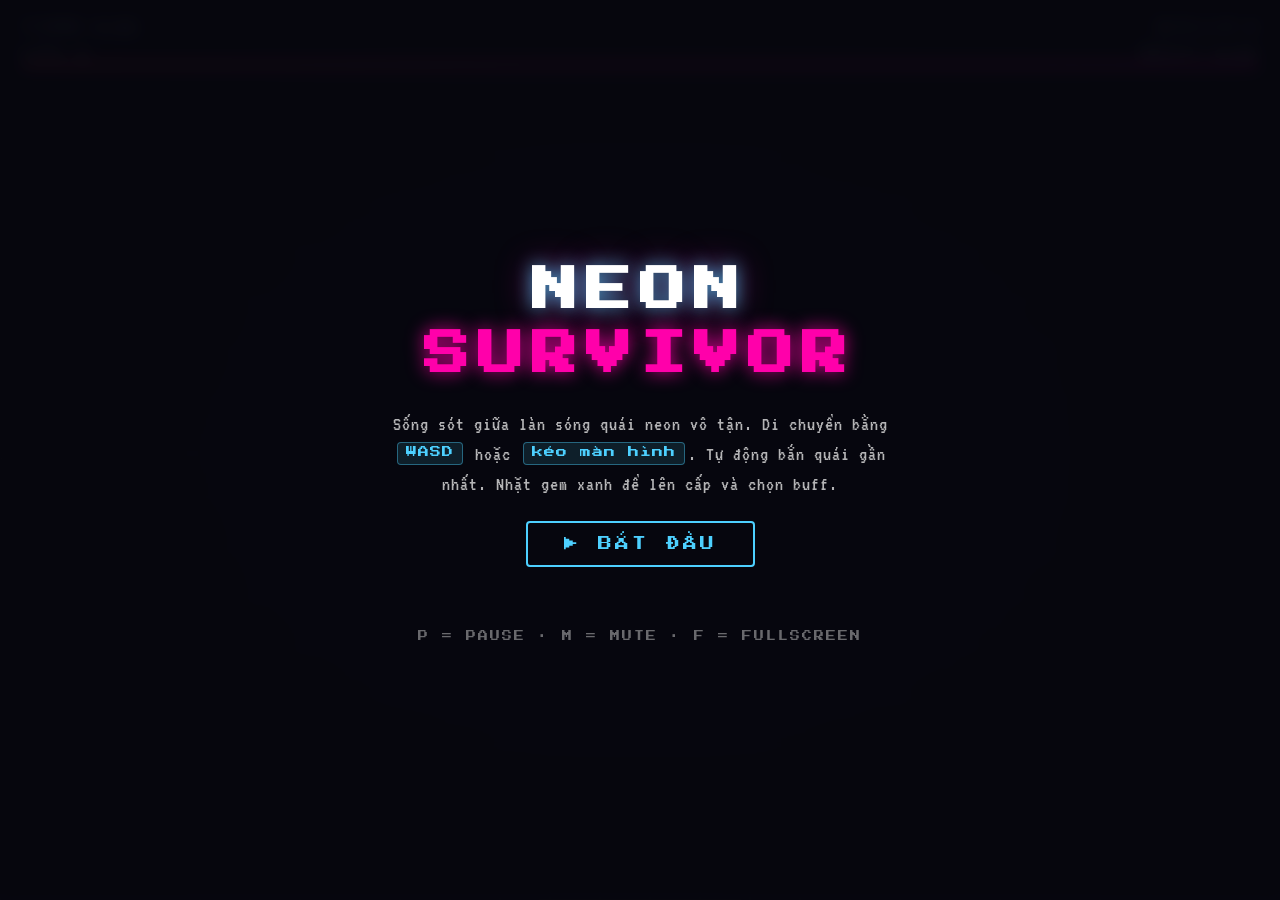
<file: index.html>
<!doctype html>
<html lang="vi">
  <head>
    <meta charset="UTF-8" />
    <meta
      name="viewport"
      content="width=device-width, initial-scale=1.0, maximum-scale=1.0, user-scalable=no, viewport-fit=cover"
    />
    <meta name="theme-color" content="#07070f" />
    <title>NEON SURVIVOR</title>
    <link rel="preconnect" href="https://fonts.googleapis.com" />
    <link rel="preconnect" href="https://fonts.gstatic.com" crossorigin />
    <link
      href="https://fonts.googleapis.com/css2?family=Press+Start+2P&family=VT323&display=swap"
      rel="stylesheet"
    />
    <link rel="stylesheet" href="css/layout.css" />
    <link rel="stylesheet" href="css/hud.css" />
    <link rel="stylesheet" href="css/menu.css" />
  </head>
  <body>
    <canvas id="game"></canvas>
    <div class="vignette"></div>
    <div class="scanlines"></div>

    <div class="hud">
      <div class="hud-l">
        <div class="hud-row">
          <span class="lbl">TIME</span><span class="val" id="hTime">0:00</span>
        </div>
        <div class="hud-row">
          <span class="lbl">LVL</span><span class="val" id="hLvl">1</span>
        </div>
      </div>
      <div class="hud-r">
        <div class="hud-row">
          <span class="lbl">KILLS</span><span class="val" id="hKills">0</span>
        </div>
        <div class="hud-row">
          <span class="lbl">BEST</span><span class="val" id="hBest">0:00</span>
        </div>
      </div>
    </div>
    <div class="hp-wrap"><div class="hp-fill" id="hpFill"></div></div>
    <div class="xp-wrap"><div class="xp-fill" id="xpFill"></div></div>
    <div class="combo" id="combo">x1</div>
    <div class="wave-toast" id="wave"></div>
    <div class="flash" id="flash"></div>
    <div class="lvl-flash" id="lvlFlash"></div>

    <button class="btn-ctrl btn-pause" id="btnPause" aria-label="Pause">
      ||
    </button>
    <button class="btn-ctrl btn-mute" id="btnMute" aria-label="Mute">♪</button>

    <div class="menu" id="mStart">
      <h1>NEON<br /><span class="ac">SURVIVOR</span></h1>
      <p>
        Sống sót giữa làn sóng quái neon vô tận. Di chuyển bằng
        <span class="k">WASD</span> hoặc <span class="k">kéo màn hình</span>. Tự
        động bắn quái gần nhất. Nhặt gem xanh để lên cấp và chọn buff.
      </p>
      <button class="btn" id="btnStart">▶ Bắt đầu</button>
      <div class="hs" id="hsStart"></div>
      <div class="hint">P = PAUSE · M = MUTE · F = FULLSCREEN</div>
    </div>

    <div class="menu hidden" id="mPause">
      <h1>PAUSED</h1>
      <button class="btn" id="btnResume">▶ Tiếp tục</button>
      <button class="btn danger" id="btnQuit">⏹ Bỏ ván</button>
    </div>

    <div class="menu hidden" id="mLevel">
      <h2>LEVEL UP</h2>
      <p>Chọn 1 buff để tiếp tục</p>
      <div class="ups" id="upCards"></div>
    </div>

    <div class="menu hidden" id="mOver">
      <h2>YOU DIED</h2>
      <div class="stats" id="finalStats"></div>
      <div class="hs" id="hsOver"></div>
      <button class="btn" id="btnRetry">↻ Chơi lại</button>
    </div>

    <script type="module" src="js/main.js"></script>
  </body>
</html>
</file>
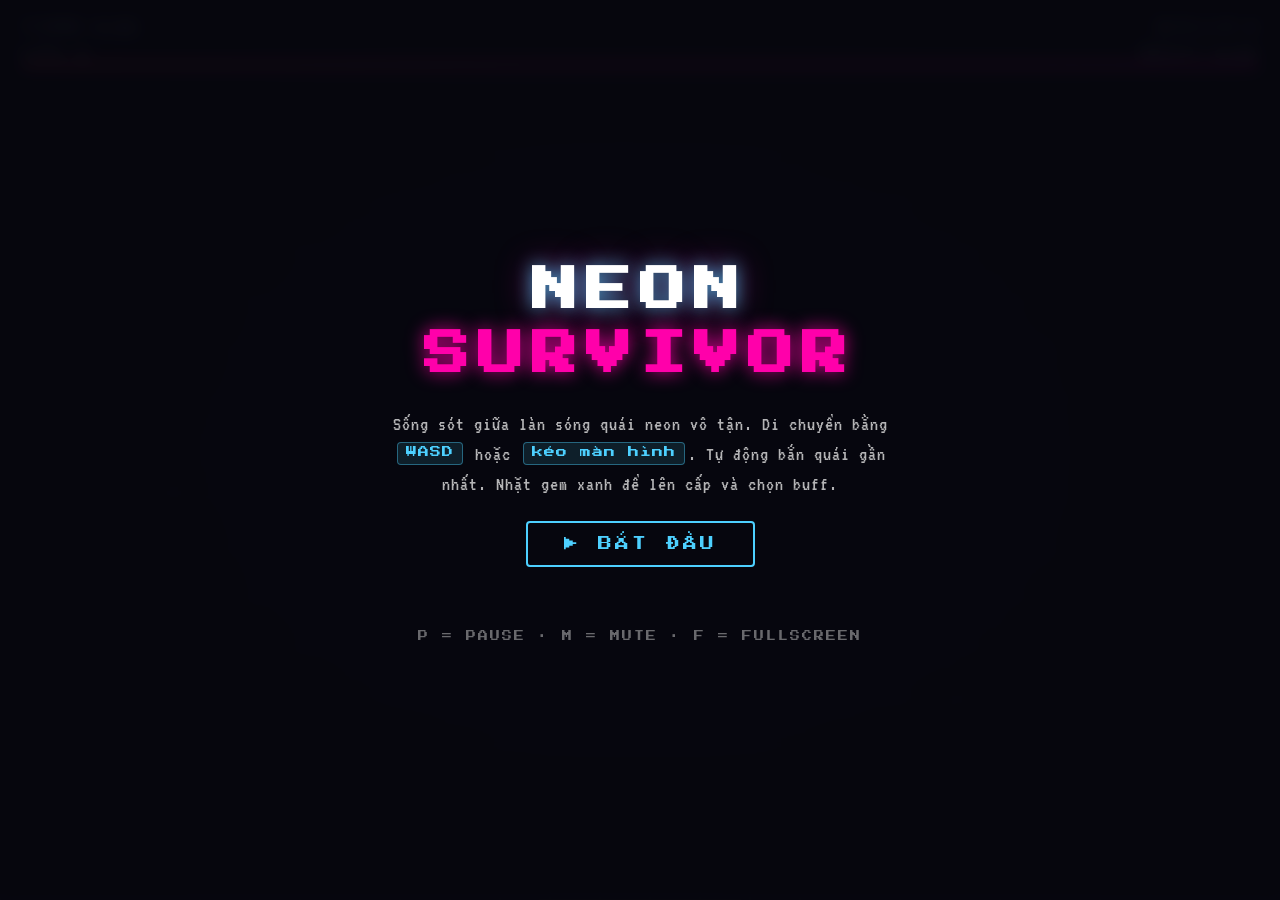
<file: neon-survivor.html>
<!DOCTYPE html>
<html lang="vi">
<head>
<meta charset="UTF-8">
<meta name="viewport" content="width=device-width, initial-scale=1.0, maximum-scale=1.0, user-scalable=no, viewport-fit=cover">
<meta name="theme-color" content="#07070f">
<title>NEON SURVIVOR</title>
<link rel="preconnect" href="https://fonts.googleapis.com">
<link rel="preconnect" href="https://fonts.gstatic.com" crossorigin>
<link href="https://fonts.googleapis.com/css2?family=Press+Start+2P&family=VT323&display=swap" rel="stylesheet">
<style>
*{box-sizing:border-box;margin:0;padding:0;-webkit-tap-highlight-color:transparent}
html,body{width:100%;height:100%;overflow:hidden;background:#07070f;color:#fff;font-family:'VT323',monospace;touch-action:none;user-select:none;-webkit-user-select:none}
canvas{position:absolute;inset:0;display:block;cursor:crosshair}
.scanlines{position:fixed;inset:0;pointer-events:none;z-index:2;background:repeating-linear-gradient(0deg,rgba(0,0,0,0) 0px,rgba(0,0,0,0) 2px,rgba(0,0,0,0.12) 3px,rgba(0,0,0,0) 4px);mix-blend-mode:multiply}
.vignette{position:fixed;inset:0;pointer-events:none;z-index:1;background:radial-gradient(ellipse at center, transparent 40%, rgba(0,0,0,0.55) 100%)}
.hud{position:fixed;top:0;left:0;right:0;padding:16px 22px;display:flex;justify-content:space-between;align-items:flex-start;pointer-events:none;z-index:3;font-family:'VT323',monospace}
.hud-l, .hud-r{display:flex;flex-direction:column;gap:4px}
.hud-r{align-items:flex-end}
.hud-row{font-size:22px;letter-spacing:2px;color:#fff;text-shadow:0 0 8px rgba(0,0,0,0.9),0 0 14px rgba(77,208,255,0.35);line-height:1}
.hud-row .lbl{color:rgba(255,255,255,0.55);font-size:13px;letter-spacing:3px;margin-right:8px;font-family:'Press Start 2P',monospace}
.hud-row .val{font-variant-numeric:tabular-nums}
.hp-wrap{position:fixed;top:62px;left:22px;right:22px;height:6px;background:rgba(255,255,255,0.06);border-radius:3px;overflow:hidden;z-index:3;pointer-events:none}
.hp-fill{height:100%;background:linear-gradient(90deg,#ff3860,#ff00aa);width:100%;transition:width .12s;box-shadow:0 0 10px rgba(255,56,96,0.6)}
.xp-wrap{position:fixed;bottom:0;left:0;right:0;height:6px;background:rgba(255,255,255,0.05);z-index:3;pointer-events:none}
.xp-fill{height:100%;background:linear-gradient(90deg,#4dd0ff,#b14dff);width:0%;transition:width .12s;box-shadow:0 0 12px rgba(77,208,255,0.7)}
.combo{position:fixed;top:90px;right:22px;font-family:'Press Start 2P',monospace;font-size:18px;font-weight:500;color:#ffcc44;pointer-events:none;opacity:0;transition:opacity .25s;text-shadow:0 0 10px rgba(255,204,68,0.8);z-index:3;letter-spacing:2px}
.combo.show{opacity:1}
.combo.big{font-size:26px;color:#ff00aa;text-shadow:0 0 14px rgba(255,0,170,0.8)}
.wave-toast{position:fixed;top:50%;left:50%;transform:translate(-50%,-50%);font-family:'Press Start 2P',monospace;font-size:28px;color:#ff00aa;text-shadow:0 0 18px rgba(255,0,170,0.9),0 0 30px rgba(255,0,170,0.5);letter-spacing:6px;opacity:0;pointer-events:none;z-index:4;text-align:center;animation:none}
.wave-toast.show{animation:waveIn 2.4s ease-out forwards}
@keyframes waveIn{0%{opacity:0;letter-spacing:18px;transform:translate(-50%,-50%) scale(1.4)}20%{opacity:1;letter-spacing:6px;transform:translate(-50%,-50%) scale(1)}80%{opacity:1}100%{opacity:0;letter-spacing:14px}}
.btn-ctrl{position:fixed;top:18px;width:42px;height:42px;background:rgba(7,7,15,0.7);border:1px solid rgba(255,255,255,0.18);color:#fff;font-family:'VT323',monospace;font-size:22px;cursor:pointer;z-index:4;border-radius:6px;display:flex;align-items:center;justify-content:center;backdrop-filter:blur(6px);-webkit-backdrop-filter:blur(6px);transition:all .15s}
.btn-ctrl:hover{background:rgba(77,208,255,0.15);border-color:#4dd0ff}
.btn-pause{right:22px;display:none}
.btn-pause.show{display:flex}
.btn-mute{right:74px;display:none}
.btn-mute.show{display:flex}
.btn-mute.off{opacity:0.45}
.menu{position:fixed;inset:0;background:rgba(7,7,15,0.93);backdrop-filter:blur(8px);-webkit-backdrop-filter:blur(8px);display:flex;flex-direction:column;align-items:center;justify-content:center;gap:22px;padding:30px 20px;text-align:center;z-index:10;animation:fadeIn .25s ease-out}
.menu.hidden{display:none}
@keyframes fadeIn{from{opacity:0}to{opacity:1}}
.menu h1{font-family:'Press Start 2P',monospace;font-size:clamp(22px,5vw,46px);letter-spacing:clamp(3px,1vw,8px);color:#fff;text-shadow:0 0 18px rgba(77,208,255,0.7),0 0 36px rgba(255,0,170,0.4);margin:0;line-height:1.4}
.menu h1 .ac{color:#ff00aa;text-shadow:0 0 18px rgba(255,0,170,0.8)}
.menu h2{font-family:'Press Start 2P',monospace;font-size:clamp(18px,3.5vw,30px);letter-spacing:4px;color:#ff3860;text-shadow:0 0 14px rgba(255,56,96,0.7);margin:0}
.menu p{font-size:20px;color:rgba(255,255,255,0.7);max-width:520px;line-height:1.5;letter-spacing:1px}
.menu p .k{display:inline-block;padding:2px 8px;background:rgba(77,208,255,0.12);border:1px solid rgba(77,208,255,0.4);color:#4dd0ff;border-radius:4px;margin:0 3px;font-family:'Press Start 2P',monospace;font-size:11px;letter-spacing:1px;vertical-align:2px}
.btn{background:transparent;border:2px solid #4dd0ff;color:#4dd0ff;padding:14px 36px;font-size:14px;border-radius:4px;cursor:pointer;font-family:'Press Start 2P',monospace;letter-spacing:3px;transition:all .15s;text-transform:uppercase}
.btn:hover{background:rgba(77,208,255,0.15);box-shadow:0 0 22px rgba(77,208,255,0.6);transform:translateY(-1px)}
.btn:active{transform:translateY(1px)}
.btn.danger{border-color:#ff3860;color:#ff3860}
.btn.danger:hover{background:rgba(255,56,96,0.12);box-shadow:0 0 22px rgba(255,56,96,0.5)}
.ups{display:flex;gap:14px;flex-wrap:wrap;justify-content:center;max-width:680px}
.up-card{width:170px;padding:20px 14px;background:rgba(255,255,255,0.025);border:1.5px solid rgba(255,255,255,0.18);border-radius:8px;cursor:pointer;text-align:center;transition:all .15s;position:relative;overflow:hidden}
.up-card:hover{background:rgba(77,208,255,0.08);border-color:#4dd0ff;transform:translateY(-4px);box-shadow:0 0 22px rgba(77,208,255,0.35)}
.up-card .glyph{font-family:'Press Start 2P',monospace;font-size:32px;color:#4dd0ff;text-shadow:0 0 12px rgba(77,208,255,0.7);line-height:1;margin-bottom:14px}
.up-card .uname{font-family:'Press Start 2P',monospace;font-size:12px;font-weight:500;margin:0 0 8px;letter-spacing:1.5px;color:#fff}
.up-card .udesc{font-size:18px;color:rgba(255,255,255,0.75);line-height:1.3;letter-spacing:0.5px}
.up-card .rarity{position:absolute;top:6px;right:8px;font-family:'Press Start 2P',monospace;font-size:8px;letter-spacing:1px;color:rgba(255,255,255,0.4)}
.up-card.rare{border-color:#b14dff}
.up-card.rare .glyph{color:#b14dff;text-shadow:0 0 14px rgba(177,77,255,0.7)}
.up-card.rare .rarity{color:#b14dff}
.up-card.rare:hover{background:rgba(177,77,255,0.1);box-shadow:0 0 24px rgba(177,77,255,0.45)}
.up-card.epic{border-color:#ff00aa}
.up-card.epic .glyph{color:#ff00aa;text-shadow:0 0 14px rgba(255,0,170,0.8)}
.up-card.epic .rarity{color:#ff00aa}
.up-card.epic:hover{background:rgba(255,0,170,0.1);box-shadow:0 0 24px rgba(255,0,170,0.55)}
.stats{font-family:'VT323',monospace;font-size:24px;color:rgba(255,255,255,0.85);line-height:1.6;letter-spacing:1.5px}
.stats .num{color:#4dd0ff;font-weight:bold}
.stats .num.gold{color:#ffcc44}
.stats .num.pink{color:#ff00aa}
.hs{font-family:'Press Start 2P',monospace;font-size:13px;color:#ffcc44;letter-spacing:2px;text-shadow:0 0 10px rgba(255,204,68,0.5);margin-top:8px}
.hint{font-family:'Press Start 2P',monospace;font-size:10px;color:rgba(255,255,255,0.4);letter-spacing:2px;margin-top:12px}
.flash{position:fixed;inset:0;background:#ff3860;opacity:0;pointer-events:none;z-index:5;mix-blend-mode:screen}
.flash.hit{animation:hitFlash .25s ease-out}
@keyframes hitFlash{0%{opacity:0.4}100%{opacity:0}}
.lvl-flash{position:fixed;inset:0;background:#4dd0ff;opacity:0;pointer-events:none;z-index:5;mix-blend-mode:screen}
.lvl-flash.go{animation:lvlFlash .45s ease-out}
@keyframes lvlFlash{0%{opacity:0.35}100%{opacity:0}}
@media (max-width: 600px){
  .hud{padding:12px 14px}
  .hud-row{font-size:18px;letter-spacing:1px}
  .hud-row .lbl{font-size:10px;letter-spacing:2px;margin-right:5px}
  .hp-wrap{top:54px;left:14px;right:14px}
  .combo{top:78px;right:14px;font-size:15px}
  .combo.big{font-size:20px}
  .btn-pause{right:14px}
  .btn-mute{right:62px}
  .up-card{width:calc(50% - 8px);min-width:0}
  .ups{gap:10px}
  .wave-toast{font-size:20px;letter-spacing:4px}
}
</style>
</head>
<body>
<canvas id="game"></canvas>
<div class="vignette"></div>
<div class="scanlines"></div>

<div class="hud">
  <div class="hud-l">
    <div class="hud-row"><span class="lbl">TIME</span><span class="val" id="hTime">0:00</span></div>
    <div class="hud-row"><span class="lbl">LVL</span><span class="val" id="hLvl">1</span></div>
  </div>
  <div class="hud-r">
    <div class="hud-row"><span class="lbl">KILLS</span><span class="val" id="hKills">0</span></div>
    <div class="hud-row"><span class="lbl">BEST</span><span class="val" id="hBest">0:00</span></div>
  </div>
</div>
<div class="hp-wrap"><div class="hp-fill" id="hpFill"></div></div>
<div class="xp-wrap"><div class="xp-fill" id="xpFill"></div></div>
<div class="combo" id="combo">x1</div>
<div class="wave-toast" id="wave"></div>
<div class="flash" id="flash"></div>
<div class="lvl-flash" id="lvlFlash"></div>

<button class="btn-ctrl btn-pause" id="btnPause" aria-label="Pause">||</button>
<button class="btn-ctrl btn-mute" id="btnMute" aria-label="Mute">♪</button>

<div class="menu" id="mStart">
  <h1>NEON<br><span class="ac">SURVIVOR</span></h1>
  <p>Sống sót giữa làn sóng quái neon vô tận. Di chuyển bằng <span class="k">WASD</span> hoặc <span class="k">kéo màn hình</span>. Tự động bắn quái gần nhất. Nhặt gem xanh để lên cấp và chọn buff.</p>
  <button class="btn" id="btnStart">▶ Bắt đầu</button>
  <div class="hs" id="hsStart"></div>
  <div class="hint">P = PAUSE · M = MUTE · F = FULLSCREEN</div>
</div>

<div class="menu hidden" id="mPause">
  <h1>PAUSED</h1>
  <button class="btn" id="btnResume">▶ Tiếp tục</button>
  <button class="btn danger" id="btnQuit">⏹ Bỏ ván</button>
</div>

<div class="menu hidden" id="mLevel">
  <h2>LEVEL UP</h2>
  <p>Chọn 1 buff để tiếp tục</p>
  <div class="ups" id="upCards"></div>
</div>

<div class="menu hidden" id="mOver">
  <h2>YOU DIED</h2>
  <div class="stats" id="finalStats"></div>
  <div class="hs" id="hsOver"></div>
  <button class="btn" id="btnRetry">↻ Chơi lại</button>
</div>

<script>
(function(){
const cv = document.getElementById('game');
const cx = cv.getContext('2d');
let W=0, H=0, DPR=1, SC=1;

function fit(){
  W = window.innerWidth;
  H = window.innerHeight;
  DPR = Math.min(window.devicePixelRatio||1, 2);
  cv.width = Math.floor(W*DPR);
  cv.height = Math.floor(H*DPR);
  cv.style.width = W+'px';
  cv.style.height = H+'px';
  cx.setTransform(DPR,0,0,DPR,0,0);
  // SC scales sizes/speeds based on shortest screen dim; reference 600
  SC = Math.max(0.6, Math.min(1.8, Math.min(W,H)/600));
}
fit();
window.addEventListener('resize', () => { fit(); if(G.p){ G.p.x=Math.min(W-G.p.r, G.p.x); G.p.y=Math.min(H-G.p.r, G.p.y); } });
window.addEventListener('orientationchange', () => setTimeout(fit, 200));

// ---------- AUDIO ----------
let ac = null, muted = localStorage.getItem('ns_mute')==='1';
function audio(){ if(!ac){ try{ ac = new (window.AudioContext||window.webkitAudioContext)(); }catch(e){} } return ac; }
function beep(freq, dur, type='square', vol=0.04, slide=0){
  if(muted) return;
  const c = audio(); if(!c) return;
  const o = c.createOscillator(), g = c.createGain();
  o.type = type;
  o.frequency.value = freq;
  if(slide) o.frequency.exponentialRampToValueAtTime(Math.max(40, freq+slide), c.currentTime + dur);
  g.gain.value = vol;
  g.gain.exponentialRampToValueAtTime(0.0001, c.currentTime + dur);
  o.connect(g); g.connect(c.destination);
  o.start(); o.stop(c.currentTime + dur);
}
const sfx = {
  shoot: () => beep(720+Math.random()*80, 0.04, 'square', 0.012, -200),
  hit:   () => beep(220, 0.06, 'sawtooth', 0.025, -100),
  kill:  () => beep(540, 0.08, 'triangle', 0.03, -120),
  pickup:() => beep(1200, 0.04, 'sine', 0.025, 400),
  lvl:   () => { beep(523,0.08,'square',0.05); setTimeout(()=>beep(659,0.08,'square',0.05),70); setTimeout(()=>beep(784,0.16,'square',0.05),140); },
  hurt:  () => beep(140, 0.25, 'sawtooth', 0.07, -50),
  death: () => beep(110, 1.0, 'sawtooth', 0.08, -80),
  boss:  () => { beep(80,0.4,'sawtooth',0.09); setTimeout(()=>beep(70,0.5,'sawtooth',0.09),150); },
  click: () => beep(900, 0.03, 'square', 0.015)
};

// ---------- GAME STATE ----------
const G = {
  state:'menu', t:0, kills:0, lvl:1, xp:0, xpN:5,
  combo:1, comboT:0, comboMax:1,
  shake:0, p:null,
  en:[], bl:[], gm:[], pt:[], eb:[], dmg:[],
  sp:0, boss:null, bossT:30,
  keys:{}, joy:null, joyA:null,
  lastTier:0,
  stars:[]
};

function genStars(){
  G.stars = [];
  const n = Math.floor((W*H)/14000);
  for(let i=0;i<n;i++) G.stars.push({x:Math.random()*W, y:Math.random()*H, r:Math.random()*1.2+0.3, a:Math.random()*0.5+0.2, t:Math.random()*Math.PI*2, sp:0.2+Math.random()*0.4});
}
genStars();
window.addEventListener('resize', genStars);

function newPlayer(){
  return {
    x:W/2, y:H/2, r:10*SC,
    hp:5, mhp:5,
    sp:170*SC,
    fr:0.42, ft:0,
    dmg:1, proj:1, bsp:340*SC, blife:0.9,
    bspread:0.13, pr:60*SC, ifr:0,
    crit:0.05, critMult:2.5
  };
}

function reset(){
  G.t=0; G.kills=0; G.lvl=1; G.xp=0; G.xpN=5;
  G.combo=1; G.comboT=0; G.comboMax=1; G.shake=0;
  G.en=[]; G.bl=[]; G.gm=[]; G.pt=[]; G.eb=[]; G.dmg=[];
  G.sp=0; G.boss=null; G.bossT=30; G.lastTier=0;
  G.p = newPlayer();
}

// ---------- ENEMIES ----------
const ET = {
  basic:   {hp:1, sp:42, r:8,  col:'#ff3860', xp:1},
  fast:    {hp:1, sp:88, r:6,  col:'#ffcc44', xp:1},
  tank:    {hp:6, sp:24, r:14, col:'#a855f7', xp:3},
  shooter: {hp:2, sp:32, r:9,  col:'#00e5ff', xp:2, si:2.0},
  swarm:   {hp:1, sp:55, r:5,  col:'#ff8844', xp:1}
};

function spawnAt(){
  const s = Math.floor(Math.random()*4), m=30;
  if(s===0) return {x:-m, y:Math.random()*H};
  if(s===1) return {x:W+m, y:Math.random()*H};
  if(s===2) return {x:Math.random()*W, y:-m};
  return {x:Math.random()*W, y:H+m};
}

function spawnE(){
  const t=G.t, r=Math.random();
  let tp='basic';
  if(t>75 && r<0.18) tp='shooter';
  else if(t>50 && r<0.27) tp='tank';
  else if(t>25 && r<0.40) tp='fast';
  else if(t>10 && r<0.20) tp='swarm';
  const cfg = ET[tp];
  const pos = spawnAt();
  const e = {
    x:pos.x, y:pos.y, tp,
    hp:cfg.hp, mhp:cfg.hp,
    sp:cfg.sp*SC, r:cfg.r*SC, col:cfg.col, xp:cfg.xp,
    flash:0, st: tp==='shooter' ? cfg.si*Math.random() : 0,
    si: cfg.si||0
  };
  if(tp==='swarm'){
    // spawn 3-4 mini in cluster
    const extras = 2+Math.floor(Math.random()*2);
    for(let i=0;i<extras;i++){
      const p2 = {x:pos.x+(Math.random()-0.5)*40, y:pos.y+(Math.random()-0.5)*40};
      G.en.push({x:p2.x,y:p2.y,tp:'swarm',hp:1,mhp:1,sp:cfg.sp*SC,r:cfg.r*SC,col:cfg.col,xp:cfg.xp,flash:0,st:0,si:0});
    }
  }
  return e;
}

function spawnBoss(){
  const tier = Math.floor(G.t/45)+1;
  const pos = spawnAt();
  const hp = 35 + tier*22;
  return {
    x:pos.x, y:pos.y, tp:'boss', boss:true,
    hp, mhp:hp, sp:36*SC, r:30*SC, col:'#ff00aa', xp:30+tier*5,
    flash:0, st:1.0, si:1.3, phase:0, tier
  };
}

// ---------- HELPERS ----------
function part(x,y,col,n,sp){
  for(let i=0;i<n;i++){
    const a=Math.random()*Math.PI*2, v=sp*(0.4+Math.random()*0.9);
    G.pt.push({x,y,vx:Math.cos(a)*v,vy:Math.sin(a)*v,life:0.4+Math.random()*0.4,t:0,col,r:1+Math.random()*2.5});
  }
}

function dmgNum(x,y,v,crit=false){
  G.dmg.push({x:x+(Math.random()-0.5)*16, y:y-10, v, crit, life:0.7, t:0});
}

function damage(e, d, crit){
  e.hp -= d;
  e.flash = 0.12;
  part(e.x, e.y, e.col, crit?7:3, 100);
  dmgNum(e.x, e.y, d, crit);
  if(e.hp <= 0){
    if(e.boss){
      G.boss = null;
      G.kills += 10;
      part(e.x, e.y, e.col, 60, 240);
      part(e.x, e.y, '#fff', 25, 200);
      G.shake = 14;
      sfx.kill(); setTimeout(sfx.boss, 50);
      for(let k=0;k<6;k++){
        G.gm.push({x:e.x+(Math.random()-0.5)*44, y:e.y+(Math.random()-0.5)*44, r:5*SC, xp:Math.ceil(e.xp/6), vx:(Math.random()-0.5)*60, vy:(Math.random()-0.5)*60, life:25});
      }
    } else {
      const i = G.en.indexOf(e);
      if(i>=0) G.en.splice(i,1);
      G.kills++;
      part(e.x, e.y, e.col, 12, 150);
      G.gm.push({x:e.x, y:e.y, r:4*SC, xp:e.xp, vx:(Math.random()-0.5)*40, vy:(Math.random()-0.5)*40, life:18});
      G.combo++;
      G.comboT = 1.8;
      if(G.combo > G.comboMax) G.comboMax = G.combo;
      G.shake = Math.max(G.shake, 1.5);
      sfx.kill();
    }
  }
}

function shoot(){
  const p = G.p;
  let tgt = null, bd = Infinity;
  for(const e of G.en){
    const dx = e.x-p.x, dy = e.y-p.y, d = dx*dx+dy*dy;
    if(d<bd){bd=d;tgt=e}
  }
  if(G.boss){
    const dx = G.boss.x-p.x, dy = G.boss.y-p.y, d = dx*dx+dy*dy;
    if(d<bd){bd=d;tgt=G.boss}
  }
  if(!tgt) return;
  const ang = Math.atan2(tgt.y-p.y, tgt.x-p.x);
  for(let i=0;i<p.proj;i++){
    const off = (i-(p.proj-1)/2)*p.bspread;
    const a = ang+off;
    const isCrit = Math.random() < p.crit;
    const d = isCrit ? p.dmg*p.critMult : p.dmg;
    G.bl.push({x:p.x, y:p.y, vx:Math.cos(a)*p.bsp, vy:Math.sin(a)*p.bsp, life:p.blife, dmg:d, r:3*SC, crit:isCrit});
  }
  sfx.shoot();
}

function hurt(){
  if(G.p.ifr>0) return;
  G.p.hp--;
  G.p.ifr = 1.2;
  G.shake = 10;
  G.combo = 1; G.comboT = 0;
  part(G.p.x, G.p.y, '#fff', 20, 180);
  document.getElementById('flash').className = 'flash';
  void document.getElementById('flash').offsetWidth;
  document.getElementById('flash').className = 'flash hit';
  sfx.hurt();
  if(G.p.hp <= 0){
    part(G.p.x, G.p.y, '#4dd0ff', 50, 250);
    sfx.death();
    setTimeout(over, 600);
    G.state = 'dying';
  }
}

// ---------- UPGRADES ----------
const UPS = [
  {ic:'+', n:'POWER',    d:'+1 sát thương', r:'C', fn:p=>p.dmg+=1},
  {ic:'»', n:'RAPID',    d:'+22% tốc bắn', r:'C', fn:p=>p.fr*=0.82},
  {ic:'※', n:'MULTI',    d:'+1 đạn / phát', r:'R', fn:p=>{p.proj+=1; p.bspread=Math.max(0.09,p.bspread)}},
  {ic:'→', n:'SWIFT',    d:'+18% tốc chạy', r:'C', fn:p=>p.sp*=1.18},
  {ic:'↗', n:'VELOCITY', d:'+25% tốc đạn', r:'C', fn:p=>p.bsp*=1.25},
  {ic:'◎', n:'MAGNET',   d:'+45% bán kính hút', r:'C', fn:p=>p.pr*=1.45},
  {ic:'♥', n:'VITALITY', d:'+1 max HP, hồi 2', r:'R', fn:p=>{p.mhp+=1; p.hp=Math.min(p.mhp,p.hp+2)}},
  {ic:'+', n:'HEAL',     d:'Hồi 60% HP', r:'C', fn:p=>{p.hp=Math.min(p.mhp,p.hp+Math.ceil(p.mhp*0.6))}},
  {ic:'∞', n:'RANGE',    d:'+30% tầm đạn', r:'C', fn:p=>p.blife*=1.3},
  {ic:'★', n:'CRIT',     d:'+8% tỉ lệ chí mạng', r:'R', fn:p=>p.crit+=0.08},
  {ic:'✦', n:'IMPACT',   d:'+50% sát thương crit', r:'R', fn:p=>p.critMult+=0.5},
  {ic:'⊕', n:'OVERLOAD', d:'+2 đạn, -10% sát thương', r:'E', fn:p=>{p.proj+=2; p.dmg=Math.max(1,Math.floor(p.dmg*0.9))}},
  {ic:'☆', n:'BERSERK',  d:'+40% tốc bắn, -1 max HP', r:'E', fn:p=>{p.fr*=0.6; p.mhp=Math.max(1,p.mhp-1); p.hp=Math.min(p.mhp,p.hp)}},
];

function pickUps(){
  const pool = [...UPS].sort(()=>Math.random()-0.5);
  return pool.slice(0,3);
}

function showLvlUp(){
  G.state = 'levelup';
  document.getElementById('lvlFlash').className = 'lvl-flash';
  void document.getElementById('lvlFlash').offsetWidth;
  document.getElementById('lvlFlash').className = 'lvl-flash go';
  sfx.lvl();
  const div = document.getElementById('upCards');
  div.innerHTML = '';
  pickUps().forEach(u=>{
    const c = document.createElement('div');
    c.className = 'up-card ' + (u.r==='E'?'epic':u.r==='R'?'rare':'');
    c.innerHTML = `<div class="rarity">${u.r==='E'?'EPIC':u.r==='R'?'RARE':'COMMON'}</div><div class="glyph">${u.ic}</div><div class="uname">${u.n}</div><div class="udesc">${u.d}</div>`;
    c.onclick = () => {
      sfx.click();
      u.fn(G.p);
      document.getElementById('mLevel').classList.add('hidden');
      G.state = 'playing';
      last = performance.now();
    };
    div.appendChild(c);
  });
  document.getElementById('mLevel').classList.remove('hidden');
}

function fmtTime(t){
  const m = Math.floor(t/60), s = Math.floor(t%60);
  return m+':'+(s<10?'0':'')+s;
}

function over(){
  G.state = 'gameover';
  const best = parseFloat(localStorage.getItem('ns_best')||'0');
  const bestK = parseInt(localStorage.getItem('ns_best_kills')||'0');
  let nb = false, nbk = false;
  if(G.t > best){ localStorage.setItem('ns_best', G.t); nb=true; }
  if(G.kills > bestK){ localStorage.setItem('ns_best_kills', G.kills); nbk=true; }
  document.getElementById('finalStats').innerHTML = `
    <div>Sống sót: <span class="num">${fmtTime(G.t)}</span> ${nb?'<span class="num gold">★ KỶ LỤC MỚI</span>':''}</div>
    <div>Số mạng diệt: <span class="num">${G.kills}</span> ${nbk?'<span class="num gold">★</span>':''}</div>
    <div>Level đạt: <span class="num pink">${G.lvl}</span></div>
    <div>Combo cao nhất: <span class="num gold">×${G.comboMax}</span></div>
  `;
  document.getElementById('hsOver').textContent = '🏆 BEST  ' + fmtTime(parseFloat(localStorage.getItem('ns_best')||'0'));
  document.getElementById('mOver').classList.remove('hidden');
  document.getElementById('btnPause').classList.remove('show');
}

function showWave(txt){
  const el = document.getElementById('wave');
  el.textContent = txt;
  el.className = 'wave-toast';
  void el.offsetWidth;
  el.className = 'wave-toast show';
}

// ---------- INPUT ----------
window.addEventListener('keydown', e=>{
  const k = e.key.toLowerCase();
  G.keys[k] = 1;
  if(['w','a','s','d','arrowup','arrowdown','arrowleft','arrowright',' '].includes(k)) e.preventDefault();
  if(k==='p' || k==='escape'){
    if(G.state==='playing'){ pauseGame(); }
    else if(G.state==='paused'){ resumeGame(); }
  }
  if(k==='m'){ toggleMute(); }
  if(k==='f'){ toggleFullscreen(); }
}, {passive:false});
window.addEventListener('keyup', e=>{ G.keys[e.key.toLowerCase()] = 0; });

cv.addEventListener('pointerdown', e=>{
  if(G.state!=='playing') return;
  G.joyA = {x:e.clientX, y:e.clientY};
  G.joy = {x:e.clientX, y:e.clientY};
  cv.setPointerCapture(e.pointerId);
});
cv.addEventListener('pointermove', e=>{
  if(G.joyA) G.joy = {x:e.clientX, y:e.clientY};
});
cv.addEventListener('pointerup', () => { G.joyA = null; G.joy = null; });
cv.addEventListener('pointercancel', () => { G.joyA = null; G.joy = null; });

// ---------- UI HANDLERS ----------
function startGame(){
  reset();
  document.getElementById('mStart').classList.add('hidden');
  document.getElementById('btnPause').classList.add('show');
  document.getElementById('btnMute').classList.add('show');
  G.state = 'playing';
  last = performance.now();
  showWave('TIER 1');
}
function pauseGame(){
  if(G.state!=='playing') return;
  G.state = 'paused';
  document.getElementById('mPause').classList.remove('hidden');
}
function resumeGame(){
  G.state = 'playing';
  document.getElementById('mPause').classList.add('hidden');
  last = performance.now();
}
function quitGame(){
  document.getElementById('mPause').classList.add('hidden');
  document.getElementById('btnPause').classList.remove('show');
  document.getElementById('btnMute').classList.remove('show');
  G.state = 'menu';
  updateHighScore();
  document.getElementById('mStart').classList.remove('hidden');
}
function retryGame(){
  document.getElementById('mOver').classList.add('hidden');
  startGame();
}
function toggleMute(){
  muted = !muted;
  localStorage.setItem('ns_mute', muted?'1':'0');
  const btn = document.getElementById('btnMute');
  btn.textContent = muted ? '✕' : '♪';
  if(muted) btn.classList.add('off'); else btn.classList.remove('off');
}
function toggleFullscreen(){
  if(!document.fullscreenElement){
    (document.documentElement.requestFullscreen||document.documentElement.webkitRequestFullscreen)?.call(document.documentElement);
  } else {
    (document.exitFullscreen||document.webkitExitFullscreen)?.call(document);
  }
}
function updateHighScore(){
  const best = parseFloat(localStorage.getItem('ns_best')||'0');
  document.getElementById('hBest').textContent = best>0 ? fmtTime(best) : '0:00';
  document.getElementById('hsStart').textContent = best>0 ? '🏆 BEST  ' + fmtTime(best) : '';
}

document.getElementById('btnStart').onclick = () => { sfx.click(); startGame(); };
document.getElementById('btnPause').onclick = () => { sfx.click(); pauseGame(); };
document.getElementById('btnResume').onclick = () => { sfx.click(); resumeGame(); };
document.getElementById('btnQuit').onclick = () => { sfx.click(); quitGame(); };
document.getElementById('btnRetry').onclick = () => { sfx.click(); retryGame(); };
document.getElementById('btnMute').onclick = () => { sfx.click(); toggleMute(); };

// init mute state
if(muted){ document.getElementById('btnMute').textContent='✕'; document.getElementById('btnMute').classList.add('off'); }
updateHighScore();

// ---------- LOOP ----------
let last = performance.now();
function loop(now){
  const dt = Math.min(0.05, (now-last)/1000);
  last = now;
  if(G.state === 'playing') update(dt);
  draw(dt);
  requestAnimationFrame(loop);
}

function update(dt){
  const p = G.p;
  G.t += dt;
  G.bossT -= dt;

  // Tier announcements
  const curTier = Math.floor(G.t/30);
  if(curTier > G.lastTier && curTier > 0){
    G.lastTier = curTier;
    showWave('TIER ' + (curTier+1));
  }

  // Movement
  let dx=0, dy=0;
  if(G.keys['w']||G.keys['arrowup']) dy-=1;
  if(G.keys['s']||G.keys['arrowdown']) dy+=1;
  if(G.keys['a']||G.keys['arrowleft']) dx-=1;
  if(G.keys['d']||G.keys['arrowright']) dx+=1;
  if(G.joyA && G.joy){
    const jdx = G.joy.x-G.joyA.x, jdy = G.joy.y-G.joyA.y;
    const jd = Math.hypot(jdx,jdy);
    if(jd>8){
      const mag = Math.min(jd, 70)/70;
      dx = (jdx/jd)*mag;
      dy = (jdy/jd)*mag;
    }
  }
  const m = Math.hypot(dx,dy);
  if(m>1){ dx/=m; dy/=m; }
  p.x += dx*p.sp*dt;
  p.y += dy*p.sp*dt;
  p.x = Math.max(p.r, Math.min(W-p.r, p.x));
  p.y = Math.max(p.r, Math.min(H-p.r, p.y));
  if(p.ifr>0) p.ifr -= dt;

  // Player trail
  if(Math.hypot(dx,dy)>0.1 && Math.random()<0.5){
    G.pt.push({x:p.x+(Math.random()-0.5)*p.r, y:p.y+(Math.random()-0.5)*p.r, vx:0, vy:0, life:0.4, t:0, col:'#4dd0ff', r:1+Math.random()*2});
  }

  // Fire
  p.ft -= dt;
  if(p.ft<=0){ shoot(); p.ft = p.fr; }

  // Spawn — denser. Base + scale by screen area + ramp with time.
  G.sp -= dt;
  const areaF = Math.sqrt((W*H)/(900*700));   // bigger screen → faster spawn
  const baseRate = Math.max(0.10, 0.55 - G.t*0.012);
  const rate = baseRate / areaF;
  if(G.sp<=0){
    G.en.push(spawnE());
    G.sp = rate;
  }

  // Boss
  if(G.bossT<=0 && !G.boss){
    G.boss = spawnBoss();
    G.bossT = 45;
    showWave('☠ BOSS ☠');
    sfx.boss();
  }

  // Combo timer
  if(G.comboT>0){ G.comboT -= dt; if(G.comboT<=0) G.combo = 1; }
  if(G.shake>0) G.shake = Math.max(0, G.shake - dt*30);

  // Enemies
  for(const e of G.en){
    const ex = e.x-p.x, ey = e.y-p.y;
    const ed = Math.hypot(ex,ey)||1;
    e.x -= ex/ed * e.sp * dt;
    e.y -= ey/ed * e.sp * dt;
    if(e.flash>0) e.flash -= dt;
    if(e.tp==='shooter'){
      e.st -= dt;
      if(e.st<=0){
        e.st = e.si;
        const a = Math.atan2(p.y-e.y, p.x-e.x);
        G.eb.push({x:e.x, y:e.y, vx:Math.cos(a)*150*SC, vy:Math.sin(a)*150*SC, life:3.5, r:4*SC});
      }
    }
    if(ed < p.r+e.r) hurt();
  }
  // Boss
  if(G.boss){
    const e = G.boss;
    const ex = e.x-p.x, ey = e.y-p.y, ed = Math.hypot(ex,ey)||1;
    e.x -= ex/ed * e.sp * dt;
    e.y -= ey/ed * e.sp * dt;
    if(e.flash>0) e.flash -= dt;
    e.st -= dt;
    if(e.st<=0){
      e.st = e.si;
      const tA = Math.atan2(p.y-e.y, p.x-e.x);
      const n = 6+e.tier;
      for(let i=0;i<n;i++){
        const a = tA + (i-(n-1)/2)*0.22;
        G.eb.push({x:e.x, y:e.y, vx:Math.cos(a)*140*SC, vy:Math.sin(a)*140*SC, life:4, r:5*SC, boss:1});
      }
    }
    if(ed < p.r+e.r) hurt();
  }

  // Bullets
  for(let i=G.bl.length-1;i>=0;i--){
    const b = G.bl[i];
    b.x += b.vx*dt; b.y += b.vy*dt; b.life -= dt;
    if(b.life<=0 || b.x<-30||b.x>W+30||b.y<-30||b.y>H+30){ G.bl.splice(i,1); continue; }
    let hit = false;
    for(const e of G.en){
      if(Math.hypot(b.x-e.x, b.y-e.y) < e.r+b.r){
        damage(e, b.dmg, b.crit);
        G.bl.splice(i,1); hit=true; break;
      }
    }
    if(hit) continue;
    if(G.boss && Math.hypot(b.x-G.boss.x, b.y-G.boss.y) < G.boss.r+b.r){
      damage(G.boss, b.dmg, b.crit);
      G.bl.splice(i,1);
    }
  }

  // Enemy bullets
  for(let i=G.eb.length-1;i>=0;i--){
    const b = G.eb[i];
    b.x += b.vx*dt; b.y += b.vy*dt; b.life -= dt;
    if(b.life<=0){ G.eb.splice(i,1); continue; }
    if(Math.hypot(b.x-p.x, b.y-p.y) < p.r+b.r){ hurt(); G.eb.splice(i,1); }
  }

  // Gems
  for(let i=G.gm.length-1;i>=0;i--){
    const g = G.gm[i];
    const gx = p.x-g.x, gy = p.y-g.y;
    const gd = Math.hypot(gx,gy)||1;
    if(gd < p.pr){ g.vx += gx/gd*1100*dt; g.vy += gy/gd*1100*dt; }
    g.vx *= 0.92; g.vy *= 0.92;
    g.x += g.vx*dt; g.y += g.vy*dt;
    g.life -= dt;
    if(gd < p.r+g.r+4){
      G.xp += g.xp;
      G.gm.splice(i,1);
      sfx.pickup();
      while(G.xp >= G.xpN){
        G.xp -= G.xpN;
        G.lvl++;
        G.xpN = Math.floor(G.xpN*1.5 + 3);
        showLvlUp();
        return;
      }
    }
  }

  // Particles
  for(let i=G.pt.length-1;i>=0;i--){
    const q = G.pt[i];
    q.x += q.vx*dt; q.y += q.vy*dt;
    q.vx *= 0.92; q.vy *= 0.92;
    q.t += dt;
    if(q.t >= q.life) G.pt.splice(i,1);
  }
  // Damage numbers
  for(let i=G.dmg.length-1;i>=0;i--){
    const d = G.dmg[i];
    d.y -= 36*dt;
    d.t += dt;
    if(d.t >= d.life) G.dmg.splice(i,1);
  }
  // Stars (parallax)
  for(const s of G.stars){
    s.t += dt*s.sp;
  }

  // HUD
  document.getElementById('hTime').textContent = fmtTime(G.t);
  document.getElementById('hLvl').textContent = G.lvl;
  document.getElementById('hKills').textContent = G.kills;
  document.getElementById('hpFill').style.width = (p.hp/p.mhp*100)+'%';
  document.getElementById('xpFill').style.width = (G.xp/G.xpN*100)+'%';
  const co = document.getElementById('combo');
  if(G.combo > 2){
    co.textContent = 'COMBO ×'+G.combo;
    co.className = 'combo show' + (G.combo>=10?' big':'');
  } else {
    co.className = 'combo';
  }
}

// ---------- DRAW ----------
function draw(dt){
  cx.save();
  if(G.shake>0) cx.translate((Math.random()-0.5)*G.shake, (Math.random()-0.5)*G.shake);

  // Background
  cx.fillStyle = '#07070f';
  cx.fillRect(0,0,W,H);

  // Stars
  for(const s of G.stars){
    cx.fillStyle = `rgba(180, 200, 255, ${s.a*(0.7+0.3*Math.sin(s.t))})`;
    cx.fillRect(s.x, s.y, s.r, s.r);
  }

  // Grid
  cx.strokeStyle = 'rgba(77,208,255,0.045)';
  cx.lineWidth = 1;
  const gs = 50;
  for(let x=0;x<W;x+=gs){ cx.beginPath(); cx.moveTo(x,0); cx.lineTo(x,H); cx.stroke(); }
  for(let y=0;y<H;y+=gs){ cx.beginPath(); cx.moveTo(0,y); cx.lineTo(W,y); cx.stroke(); }

  // Particles
  for(const q of G.pt){
    const a = 1 - q.t/q.life;
    cx.globalAlpha = a;
    cx.fillStyle = q.col;
    cx.beginPath();
    cx.arc(q.x, q.y, q.r, 0, Math.PI*2);
    cx.fill();
  }
  cx.globalAlpha = 1;

  // Gems
  for(const g of G.gm){
    const pulse = 0.7 + 0.3*Math.sin(performance.now()*0.008 + g.x);
    cx.fillStyle = '#4dd0ff';
    cx.shadowColor = '#4dd0ff';
    cx.shadowBlur = 14*pulse;
    cx.beginPath();
    cx.arc(g.x, g.y, g.r, 0, Math.PI*2);
    cx.fill();
    cx.shadowBlur = 0;
  }

  // Enemies
  for(const e of G.en){
    const col = e.flash>0 ? '#fff' : e.col;
    cx.fillStyle = col;
    cx.shadowColor = e.col;
    cx.shadowBlur = 14;
    cx.beginPath();
    cx.arc(e.x, e.y, e.r, 0, Math.PI*2);
    cx.fill();
    cx.shadowBlur = 0;
    if(e.hp < e.mhp){
      cx.fillStyle = 'rgba(0,0,0,0.55)';
      cx.fillRect(e.x-e.r, e.y-e.r-7, e.r*2, 2.5);
      cx.fillStyle = '#ff3860';
      cx.fillRect(e.x-e.r, e.y-e.r-7, e.r*2*(e.hp/e.mhp), 2.5);
    }
  }

  // Boss
  if(G.boss){
    const e = G.boss, col = e.flash>0?'#fff':e.col;
    cx.fillStyle = col;
    cx.shadowColor = e.col;
    cx.shadowBlur = 28;
    cx.beginPath();
    cx.arc(e.x, e.y, e.r, 0, Math.PI*2);
    cx.fill();
    cx.shadowBlur = 0;
    cx.strokeStyle = '#fff';
    cx.lineWidth = 2;
    cx.stroke();
    // ring
    const pulse = 1 + 0.05*Math.sin(performance.now()*0.005);
    cx.strokeStyle = 'rgba(255,0,170,0.4)';
    cx.lineWidth = 2;
    cx.beginPath();
    cx.arc(e.x, e.y, e.r*1.5*pulse, 0, Math.PI*2);
    cx.stroke();
    // Boss HP bar at top
    const bw = Math.min(W*0.6, 360), bx = (W-bw)/2;
    cx.fillStyle = 'rgba(0,0,0,0.7)';
    cx.fillRect(bx-2, 18, bw+4, 8);
    cx.fillStyle = '#ff00aa';
    cx.shadowColor = '#ff00aa';
    cx.shadowBlur = 8;
    cx.fillRect(bx, 20, bw*(e.hp/e.mhp), 4);
    cx.shadowBlur = 0;
    cx.font = "11px 'Press Start 2P', monospace";
    cx.fillStyle = '#ff00aa';
    cx.textAlign = 'center';
    cx.fillText('TIER ' + e.tier + ' BOSS', W/2, 14);
    cx.textAlign = 'left';
  }

  // Player bullets
  for(const b of G.bl){
    cx.fillStyle = b.crit ? '#ffcc44' : '#4dd0ff';
    cx.shadowColor = cx.fillStyle;
    cx.shadowBlur = b.crit ? 14 : 10;
    cx.beginPath();
    cx.arc(b.x, b.y, b.r*(b.crit?1.4:1), 0, Math.PI*2);
    cx.fill();
    cx.shadowBlur = 0;
  }

  // Enemy bullets
  for(const b of G.eb){
    cx.fillStyle = b.boss?'#ff00aa':'#ff8844';
    cx.shadowColor = cx.fillStyle;
    cx.shadowBlur = 10;
    cx.beginPath();
    cx.arc(b.x, b.y, b.r, 0, Math.PI*2);
    cx.fill();
    cx.shadowBlur = 0;
  }

  // Player
  const p = G.p;
  if(p && G.state !== 'menu'){
    const blink = p.ifr>0 && Math.floor(p.ifr*20)%2===0;
    if(!blink){
      // pickup radius
      cx.strokeStyle = 'rgba(77,208,255,0.12)';
      cx.lineWidth = 1;
      cx.beginPath();
      cx.arc(p.x, p.y, p.pr, 0, Math.PI*2);
      cx.stroke();
      // glow
      cx.fillStyle = '#fff';
      cx.shadowColor = '#4dd0ff';
      cx.shadowBlur = 22;
      cx.beginPath();
      cx.arc(p.x, p.y, p.r, 0, Math.PI*2);
      cx.fill();
      cx.shadowBlur = 0;
      // core
      cx.fillStyle = '#4dd0ff';
      cx.beginPath();
      cx.arc(p.x, p.y, p.r*0.5, 0, Math.PI*2);
      cx.fill();
    }
  }

  // Damage numbers
  for(const d of G.dmg){
    const a = 1 - d.t/d.life;
    cx.globalAlpha = a;
    cx.font = (d.crit ? "bold 18px" : "13px") + " 'VT323', monospace";
    cx.fillStyle = d.crit ? '#ffcc44' : '#fff';
    cx.textAlign = 'center';
    cx.fillText(d.crit ? d.v+'!' : d.v, d.x, d.y);
    cx.textAlign = 'left';
  }
  cx.globalAlpha = 1;

  // Joystick
  if(G.joyA && G.joy && G.state==='playing'){
    cx.strokeStyle = 'rgba(255,255,255,0.18)';
    cx.lineWidth = 2;
    cx.beginPath();
    cx.arc(G.joyA.x, G.joyA.y, 70, 0, Math.PI*2);
    cx.stroke();
    const jdx = G.joy.x-G.joyA.x, jdy = G.joy.y-G.joyA.y;
    const jd = Math.min(Math.hypot(jdx,jdy), 70);
    const ja = Math.atan2(jdy, jdx);
    cx.fillStyle = 'rgba(77,208,255,0.45)';
    cx.shadowColor = '#4dd0ff';
    cx.shadowBlur = 10;
    cx.beginPath();
    cx.arc(G.joyA.x+Math.cos(ja)*jd, G.joyA.y+Math.sin(ja)*jd, 26, 0, Math.PI*2);
    cx.fill();
    cx.shadowBlur = 0;
  }

  cx.restore();
}

requestAnimationFrame(loop);
})();
</script>
</body>
</html>
</file>
<file: css/layout.css>
* {
  box-sizing: border-box;
  margin: 0;
  padding: 0;
  -webkit-tap-highlight-color: transparent;
}
html,
body {
  width: 100%;
  height: 100%;
  overflow: hidden;
  background: #07070f;
  color: #fff;
  font-family: "VT323", monospace;
  touch-action: none;
  user-select: none;
  -webkit-user-select: none;
}
canvas {
  position: absolute;
  inset: 0;
  display: block;
  cursor: crosshair;
}
.scanlines {
  position: fixed;
  inset: 0;
  pointer-events: none;
  z-index: 2;
  background: repeating-linear-gradient(
    0deg,
    rgba(0, 0, 0, 0) 0px,
    rgba(0, 0, 0, 0) 2px,
    rgba(0, 0, 0, 0.12) 3px,
    rgba(0, 0, 0, 0) 4px
  );
  mix-blend-mode: multiply;
}
.vignette {
  position: fixed;
  inset: 0;
  pointer-events: none;
  z-index: 1;
  background: radial-gradient(
    ellipse at center,
    transparent 40%,
    rgba(0, 0, 0, 0.55) 100%
  );
}
.flash {
  position: fixed;
  inset: 0;
  background: #ff3860;
  opacity: 0;
  pointer-events: none;
  z-index: 5;
  mix-blend-mode: screen;
}
.flash.hit {
  animation: hitFlash 0.25s ease-out;
}
@keyframes hitFlash {
  0% {
    opacity: 0.4;
  }
  100% {
    opacity: 0;
  }
}
.lvl-flash {
  position: fixed;
  inset: 0;
  background: #4dd0ff;
  opacity: 0;
  pointer-events: none;
  z-index: 5;
  mix-blend-mode: screen;
}
.lvl-flash.go {
  animation: lvlFlash 0.45s ease-out;
}
@keyframes lvlFlash {
  0% {
    opacity: 0.35;
  }
  100% {
    opacity: 0;
  }
}
</file>
<file: css/hud.css>
.hud {
  position: fixed;
  top: 0;
  left: 0;
  right: 0;
  padding: 16px 22px;
  display: flex;
  justify-content: space-between;
  align-items: flex-start;
  pointer-events: none;
  z-index: 3;
  font-family: "VT323", monospace;
}
.hud-l,
.hud-r {
  display: flex;
  flex-direction: column;
  gap: 4px;
}
.hud-r {
  align-items: flex-end;
}
.hud-row {
  font-size: 22px;
  letter-spacing: 2px;
  color: #fff;
  text-shadow:
    0 0 8px rgba(0, 0, 0, 0.9),
    0 0 14px rgba(77, 208, 255, 0.35);
  line-height: 1;
}
.hud-row .lbl {
  color: rgba(255, 255, 255, 0.55);
  font-size: 13px;
  letter-spacing: 3px;
  margin-right: 8px;
  font-family: "Press Start 2P", monospace;
}
.hud-row .val {
  font-variant-numeric: tabular-nums;
}
.hp-wrap {
  position: fixed;
  top: 62px;
  left: 22px;
  right: 22px;
  height: 6px;
  background: rgba(255, 255, 255, 0.06);
  border-radius: 3px;
  overflow: hidden;
  z-index: 3;
  pointer-events: none;
}
.hp-fill {
  height: 100%;
  background: linear-gradient(90deg, #ff3860, #ff00aa);
  width: 100%;
  transition: width 0.12s;
  box-shadow: 0 0 10px rgba(255, 56, 96, 0.6);
}
.xp-wrap {
  position: fixed;
  bottom: 0;
  left: 0;
  right: 0;
  height: 6px;
  background: rgba(255, 255, 255, 0.05);
  z-index: 3;
  pointer-events: none;
}
.xp-fill {
  height: 100%;
  background: linear-gradient(90deg, #4dd0ff, #b14dff);
  width: 0%;
  transition: width 0.12s;
  box-shadow: 0 0 12px rgba(77, 208, 255, 0.7);
}
.combo {
  position: fixed;
  top: 90px;
  right: 22px;
  font-family: "Press Start 2P", monospace;
  font-size: 18px;
  font-weight: 500;
  color: #ffcc44;
  pointer-events: none;
  opacity: 0;
  transition: opacity 0.25s;
  text-shadow: 0 0 10px rgba(255, 204, 68, 0.8);
  z-index: 3;
  letter-spacing: 2px;
}
.combo.show {
  opacity: 1;
}
.combo.big {
  font-size: 26px;
  color: #ff00aa;
  text-shadow: 0 0 14px rgba(255, 0, 170, 0.8);
}
.wave-toast {
  position: fixed;
  top: 50%;
  left: 50%;
  transform: translate(-50%, -50%);
  font-family: "Press Start 2P", monospace;
  font-size: 28px;
  color: #ff00aa;
  text-shadow:
    0 0 18px rgba(255, 0, 170, 0.9),
    0 0 30px rgba(255, 0, 170, 0.5);
  letter-spacing: 6px;
  opacity: 0;
  pointer-events: none;
  z-index: 4;
  text-align: center;
  animation: none;
}
.wave-toast.show {
  animation: waveIn 2.4s ease-out forwards;
}
@keyframes waveIn {
  0% {
    opacity: 0;
    letter-spacing: 18px;
    transform: translate(-50%, -50%) scale(1.4);
  }
  20% {
    opacity: 1;
    letter-spacing: 6px;
    transform: translate(-50%, -50%) scale(1);
  }
  80% {
    opacity: 1;
  }
  100% {
    opacity: 0;
    letter-spacing: 14px;
  }
}
.btn-ctrl {
  position: fixed;
  top: 18px;
  width: 42px;
  height: 42px;
  background: rgba(7, 7, 15, 0.7);
  border: 1px solid rgba(255, 255, 255, 0.18);
  color: #fff;
  font-family: "VT323", monospace;
  font-size: 22px;
  cursor: pointer;
  z-index: 4;
  border-radius: 6px;
  display: flex;
  align-items: center;
  justify-content: center;
  backdrop-filter: blur(6px);
  -webkit-backdrop-filter: blur(6px);
  transition: all 0.15s;
}
.btn-ctrl:hover {
  background: rgba(77, 208, 255, 0.15);
  border-color: #4dd0ff;
}
.btn-pause {
  right: 22px;
  display: none;
}
.btn-pause.show {
  display: flex;
}
.btn-mute {
  right: 74px;
  display: none;
}
.btn-mute.show {
  display: flex;
}
.btn-mute.off {
  opacity: 0.45;
}
@media (max-width: 600px) {
  .hud {
    padding: 12px 14px;
  }
  .hud-row {
    font-size: 18px;
    letter-spacing: 1px;
  }
  .hud-row .lbl {
    font-size: 10px;
    letter-spacing: 2px;
    margin-right: 5px;
  }
  .hp-wrap {
    top: 54px;
    left: 14px;
    right: 14px;
  }
  .combo {
    top: 78px;
    right: 14px;
    font-size: 15px;
  }
  .combo.big {
    font-size: 20px;
  }
  .btn-pause {
    right: 14px;
  }
  .btn-mute {
    right: 62px;
  }
  .wave-toast {
    font-size: 20px;
    letter-spacing: 4px;
  }
}
</file>
<file: css/menu.css>
.menu {
  position: fixed;
  inset: 0;
  background: rgba(7, 7, 15, 0.93);
  backdrop-filter: blur(8px);
  -webkit-backdrop-filter: blur(8px);
  display: flex;
  flex-direction: column;
  align-items: center;
  justify-content: center;
  gap: 22px;
  padding: 30px 20px;
  text-align: center;
  z-index: 10;
  animation: fadeIn 0.25s ease-out;
}
.menu.hidden {
  display: none;
}
@keyframes fadeIn {
  from {
    opacity: 0;
  }
  to {
    opacity: 1;
  }
}
.menu h1 {
  font-family: "Press Start 2P", monospace;
  font-size: clamp(22px, 5vw, 46px);
  letter-spacing: clamp(3px, 1vw, 8px);
  color: #fff;
  text-shadow:
    0 0 18px rgba(77, 208, 255, 0.7),
    0 0 36px rgba(255, 0, 170, 0.4);
  margin: 0;
  line-height: 1.4;
}
.menu h1 .ac {
  color: #ff00aa;
  text-shadow: 0 0 18px rgba(255, 0, 170, 0.8);
}
.menu h2 {
  font-family: "Press Start 2P", monospace;
  font-size: clamp(18px, 3.5vw, 30px);
  letter-spacing: 4px;
  color: #ff3860;
  text-shadow: 0 0 14px rgba(255, 56, 96, 0.7);
  margin: 0;
}
.menu p {
  font-size: 20px;
  color: rgba(255, 255, 255, 0.7);
  max-width: 520px;
  line-height: 1.5;
  letter-spacing: 1px;
}
.menu p .k {
  display: inline-block;
  padding: 2px 8px;
  background: rgba(77, 208, 255, 0.12);
  border: 1px solid rgba(77, 208, 255, 0.4);
  color: #4dd0ff;
  border-radius: 4px;
  margin: 0 3px;
  font-family: "Press Start 2P", monospace;
  font-size: 11px;
  letter-spacing: 1px;
  vertical-align: 2px;
}
.btn {
  background: transparent;
  border: 2px solid #4dd0ff;
  color: #4dd0ff;
  padding: 14px 36px;
  font-size: 14px;
  border-radius: 4px;
  cursor: pointer;
  font-family: "Press Start 2P", monospace;
  letter-spacing: 3px;
  transition: all 0.15s;
  text-transform: uppercase;
}
.btn:hover {
  background: rgba(77, 208, 255, 0.15);
  box-shadow: 0 0 22px rgba(77, 208, 255, 0.6);
  transform: translateY(-1px);
}
.btn:active {
  transform: translateY(1px);
}
.btn.danger {
  border-color: #ff3860;
  color: #ff3860;
}
.btn.danger:hover {
  background: rgba(255, 56, 96, 0.12);
  box-shadow: 0 0 22px rgba(255, 56, 96, 0.5);
}
.ups {
  display: flex;
  gap: 14px;
  flex-wrap: wrap;
  justify-content: center;
  max-width: 680px;
}
.up-card {
  width: 170px;
  padding: 20px 14px;
  background: rgba(255, 255, 255, 0.025);
  border: 1.5px solid rgba(255, 255, 255, 0.18);
  border-radius: 8px;
  cursor: pointer;
  text-align: center;
  transition: all 0.15s;
  position: relative;
  overflow: hidden;
}
.up-card:hover {
  background: rgba(77, 208, 255, 0.08);
  border-color: #4dd0ff;
  transform: translateY(-4px);
  box-shadow: 0 0 22px rgba(77, 208, 255, 0.35);
}
.up-card .glyph {
  font-family: "Press Start 2P", monospace;
  font-size: 32px;
  color: #4dd0ff;
  text-shadow: 0 0 12px rgba(77, 208, 255, 0.7);
  line-height: 1;
  margin-bottom: 14px;
}
.up-card .uname {
  font-family: "Press Start 2P", monospace;
  font-size: 12px;
  font-weight: 500;
  margin: 0 0 8px;
  letter-spacing: 1.5px;
  color: #fff;
}
.up-card .udesc {
  font-size: 18px;
  color: rgba(255, 255, 255, 0.75);
  line-height: 1.3;
  letter-spacing: 0.5px;
}
.up-card .rarity {
  position: absolute;
  top: 6px;
  right: 8px;
  font-family: "Press Start 2P", monospace;
  font-size: 8px;
  letter-spacing: 1px;
  color: rgba(255, 255, 255, 0.4);
}
.up-card.rare {
  border-color: #b14dff;
}
.up-card.rare .glyph {
  color: #b14dff;
  text-shadow: 0 0 14px rgba(177, 77, 255, 0.7);
}
.up-card.rare .rarity {
  color: #b14dff;
}
.up-card.rare:hover {
  background: rgba(177, 77, 255, 0.1);
  box-shadow: 0 0 24px rgba(177, 77, 255, 0.45);
}
.up-card.epic {
  border-color: #ff00aa;
}
.up-card.epic .glyph {
  color: #ff00aa;
  text-shadow: 0 0 14px rgba(255, 0, 170, 0.8);
}
.up-card.epic .rarity {
  color: #ff00aa;
}
.up-card.epic:hover {
  background: rgba(255, 0, 170, 0.1);
  box-shadow: 0 0 24px rgba(255, 0, 170, 0.55);
}
.stats {
  font-family: "VT323", monospace;
  font-size: 24px;
  color: rgba(255, 255, 255, 0.85);
  line-height: 1.6;
  letter-spacing: 1.5px;
}
.stats .num {
  color: #4dd0ff;
  font-weight: bold;
}
.stats .num.gold {
  color: #ffcc44;
}
.stats .num.pink {
  color: #ff00aa;
}
.hs {
  font-family: "Press Start 2P", monospace;
  font-size: 13px;
  color: #ffcc44;
  letter-spacing: 2px;
  text-shadow: 0 0 10px rgba(255, 204, 68, 0.5);
  margin-top: 8px;
}
.hint {
  font-family: "Press Start 2P", monospace;
  font-size: 10px;
  color: rgba(255, 255, 255, 0.4);
  letter-spacing: 2px;
  margin-top: 12px;
}
@media (max-width: 600px) {
  .up-card {
    width: calc(50% - 8px);
    min-width: 0;
  }
  .ups {
    gap: 10px;
  }
}
</file>
